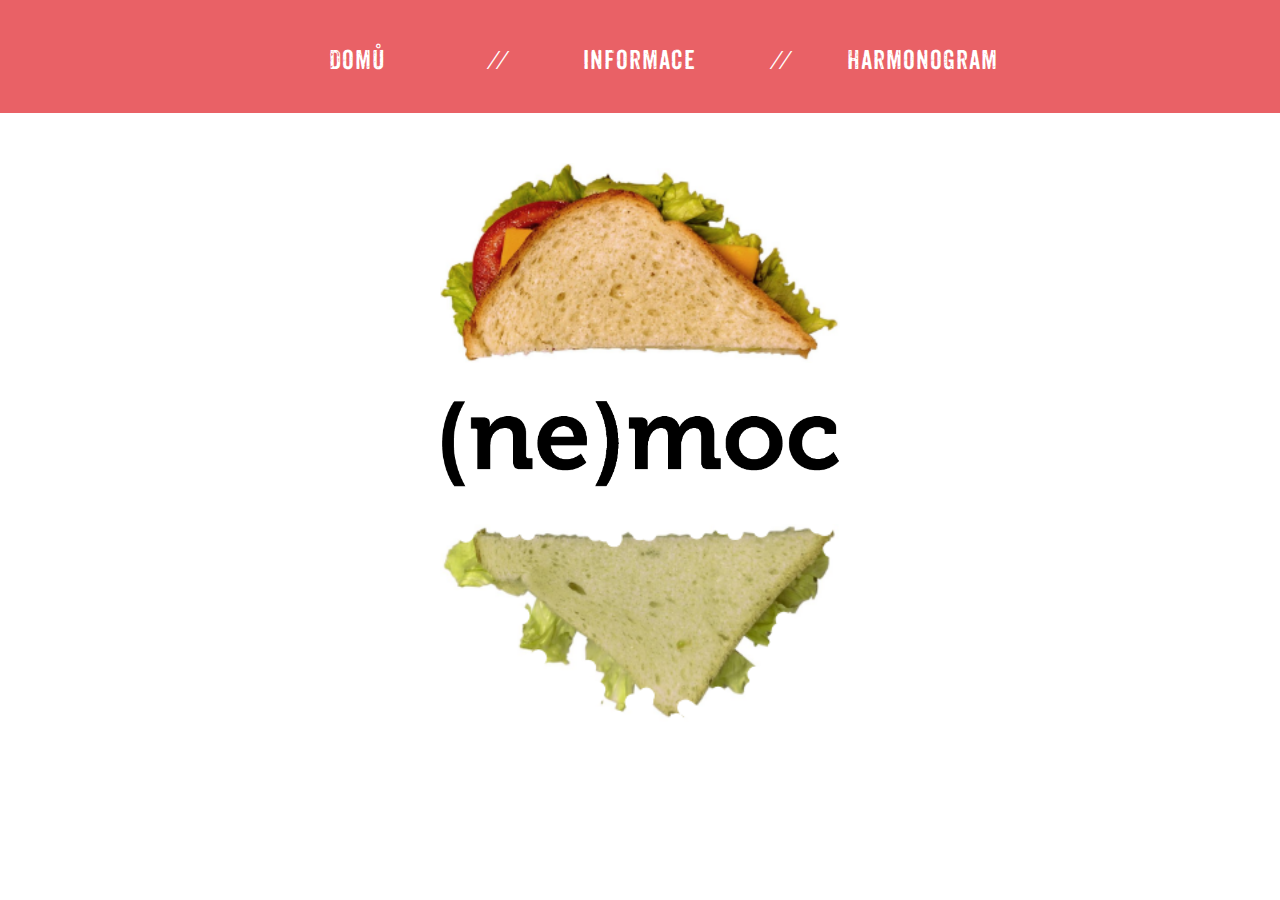
<file: index.html>
<!DOCTYPE html>
<html lang="cs">
<head>

  <meta charset="utf-8">
  <title>(ne)moc | Symposion GJK 2016</title>
  <meta name="description" content="Symposion je přednáškové fórum pořádané studenty Gymnázia Jana Keplera. Letošní ročník se uskuteční ve dnech 16. - 18. listopadu 2016. Těšit se můžete na řadu osobností nejen české akademické scény.">
  <meta name="author" content="Jan Preiss, Václav Volhejn">
  <meta name="viewport" content="width=device-width, initial-scale=1">
  <link href="https://fonts.googleapis.com/css?family=Raleway&amp;subset=latin-ext" rel="stylesheet">
  <link rel="stylesheet" href="css/normalize.css">
  <link rel="stylesheet" href="css/skeleton.css">
  <link rel="stylesheet" href="css/style.css">
  
  <link rel="apple-touch-icon" sizes="57x57" href="/apple-icon-57x57.png">
  <link rel="apple-touch-icon" sizes="60x60" href="/apple-icon-60x60.png">
  <link rel="apple-touch-icon" sizes="72x72" href="/apple-icon-72x72.png">
  <link rel="apple-touch-icon" sizes="76x76" href="/apple-icon-76x76.png">
  <link rel="apple-touch-icon" sizes="114x114" href="/apple-icon-114x114.png">
  <link rel="apple-touch-icon" sizes="120x120" href="/apple-icon-120x120.png">
  <link rel="apple-touch-icon" sizes="144x144" href="/apple-icon-144x144.png">
  <link rel="apple-touch-icon" sizes="152x152" href="/apple-icon-152x152.png">
  <link rel="apple-touch-icon" sizes="180x180" href="/apple-icon-180x180.png">
  <link rel="icon" type="image/png" sizes="192x192"  href="/android-icon-192x192.png">
  <link rel="icon" type="image/png" sizes="32x32" href="/favicon-32x32.png">
  <link rel="icon" type="image/png" sizes="96x96" href="/favicon-96x96.png">
  <link rel="icon" type="image/png" sizes="16x16" href="/favicon-16x16.png">
  <link rel="manifest" href="/manifest.json">
  <meta name="msapplication-TileColor" content="#ffffff">
  <meta name="msapplication-TileImage" content="/ms-icon-144x144.png">
  <meta name="theme-color" content="#ffffff">
  <script>
    (function (i, s, o, g, r, a, m) {
      i['GoogleAnalyticsObject'] = r;
      i[r] = i[r] || function () {
        (i[r].q = i[r].q || []).push(arguments)
      }, i[r].l = 1 * new Date();
      a = s.createElement(o),
        m = s.getElementsByTagName(o)[0];
      a.async = 1;
      a.src = g;
      m.parentNode.insertBefore(a, m)
    })(window, document, 'script', '//www.google-analytics.com/analytics.js', 'ga');
    ga('create', 'UA-69182521-1', 'auto');
    ga('send', 'pageview');
  </script>
</head>
<body>
    
  <div class="ribbon">
        <nav>
          <ul id="menu">
            <li><a href="index.html">Domů</a></li>
            <li class="mediator">//</li>
            <li><a href="info.html">Informace</a></li>
            <li class="mediator">//</li>
            <li><a href="harmonogram.php">Harmonogram</a></li>
          </ul>
        </nav>
  </div>
  <div class="container limited" style="background">
    
    <!-- main image to be replaced by video -->
    <div id="main" class="row">
      <div id="banner">
        <img src="images/up.jpg" class="u-full-width sandwichImg" id="up">
        <canvas class="u-full-width sandwichCanvas" id="upCanvas"></canvas>
        <img src="images/nemoc.png" alt="nemoc" class="u-full-width nemoc">
        <img src="images/down.jpg" class="u-full-width sandwichImg" id="down">
        <canvas class="u-full-width sandwichCanvas" id="downCanvas"></canvas>
      </div>
    </div>
  </div>
  <script src="js/animation.js"></script>
</body>
</html>
</file>
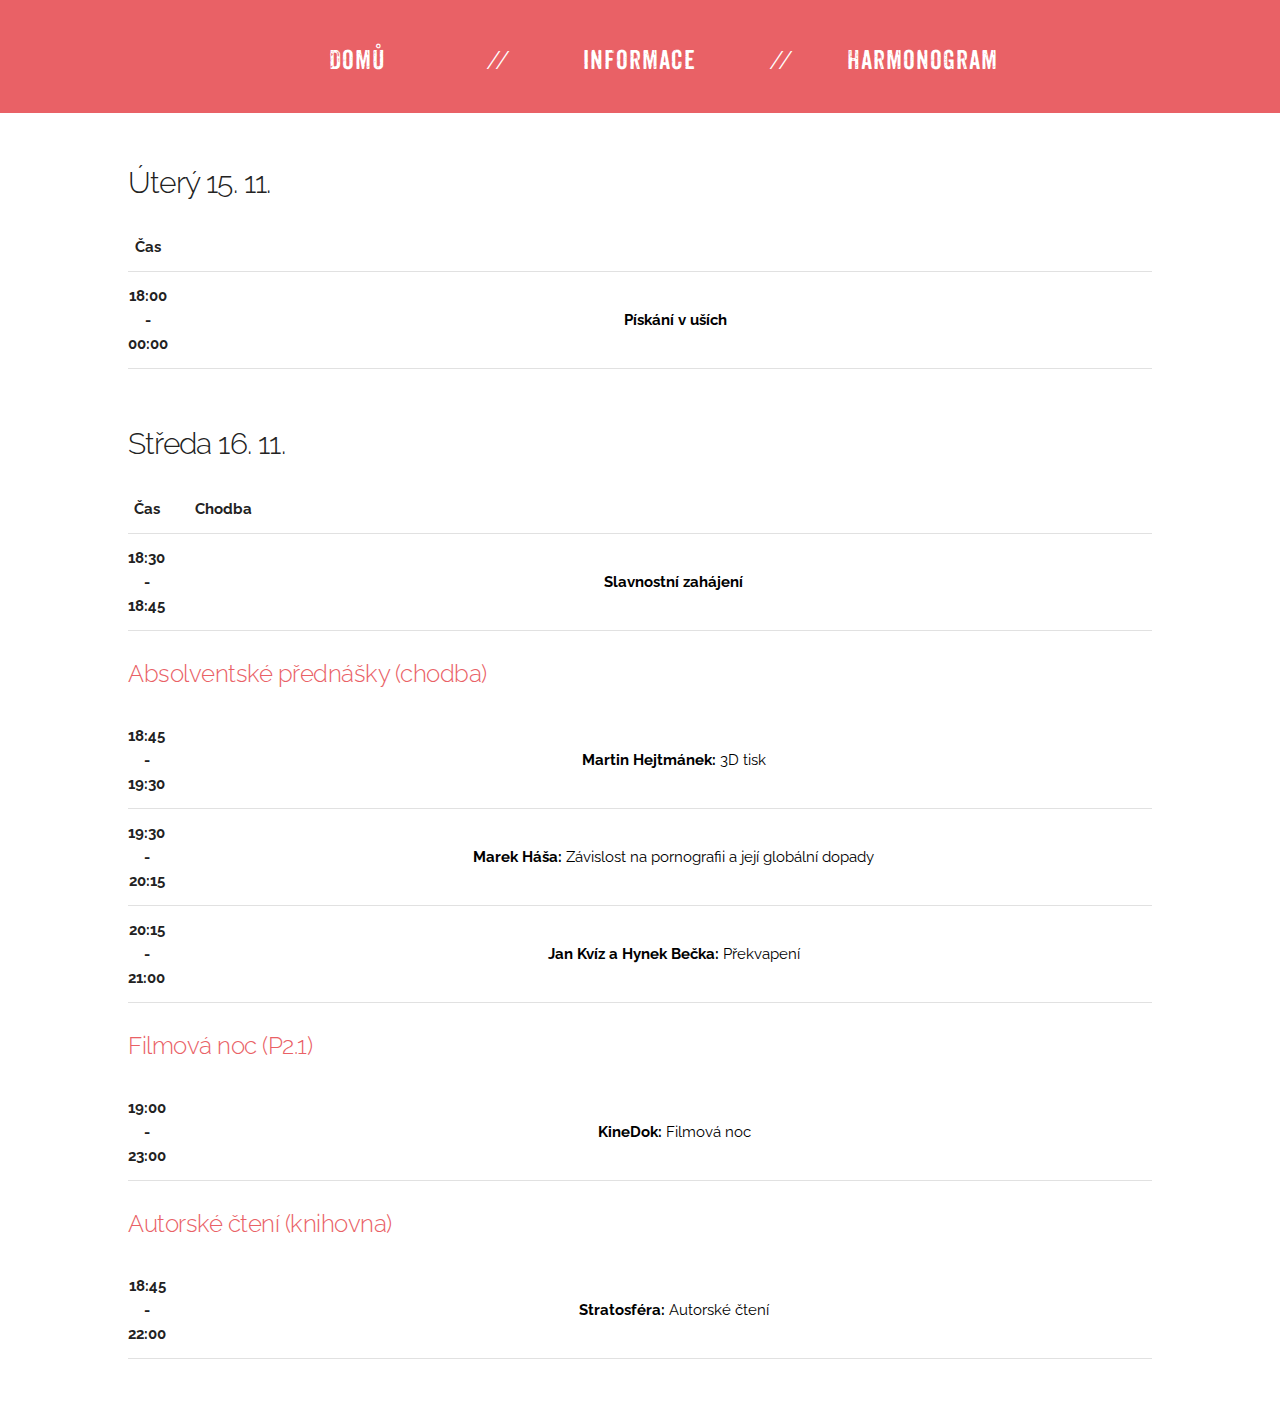
<file: harmonogramWed.html>
<!DOCTYPE html>
<html lang="cs">
<head>

  <meta charset="utf-8">
  <title>Harmonogram | Symposion GJK 2016</title>
  <meta name="description" content="Symposion je přednáškové fórum pořádané studenty Gymnázia Jana Keplera. Letošní ročník se uskuteční ve dnech 16. - 18. listopadu 2016. Těšit se můžete na řadu osobností nejen české akademické scény.">
  <meta name="author" content="Jan Preiss, Václav Volhejn">
  <meta name="viewport" content="width=device-width, initial-scale=1">
  <link href="https://fonts.googleapis.com/css?family=Raleway&amp;subset=latin-ext" rel="stylesheet">
  <link rel="stylesheet" href="css/normalize.css">
  <link rel="stylesheet" href="css/skeleton.css">
  <link rel="stylesheet" href="css/style.css">
  
  <link rel="apple-touch-icon" sizes="57x57" href="/apple-icon-57x57.png">
<link rel="apple-touch-icon" sizes="60x60" href="/apple-icon-60x60.png">
<link rel="apple-touch-icon" sizes="72x72" href="/apple-icon-72x72.png">
<link rel="apple-touch-icon" sizes="76x76" href="/apple-icon-76x76.png">
<link rel="apple-touch-icon" sizes="114x114" href="/apple-icon-114x114.png">
<link rel="apple-touch-icon" sizes="120x120" href="/apple-icon-120x120.png">
<link rel="apple-touch-icon" sizes="144x144" href="/apple-icon-144x144.png">
<link rel="apple-touch-icon" sizes="152x152" href="/apple-icon-152x152.png">
<link rel="apple-touch-icon" sizes="180x180" href="/apple-icon-180x180.png">
<link rel="icon" type="image/png" sizes="192x192"  href="/android-icon-192x192.png">
<link rel="icon" type="image/png" sizes="32x32" href="/favicon-32x32.png">
<link rel="icon" type="image/png" sizes="96x96" href="/favicon-96x96.png">
<link rel="icon" type="image/png" sizes="16x16" href="/favicon-16x16.png">
<link rel="manifest" href="/manifest.json">
<meta name="msapplication-TileColor" content="#ffffff">
<meta name="msapplication-TileImage" content="/ms-icon-144x144.png">
<meta name="theme-color" content="#ffffff">
<script>
  (function (i, s, o, g, r, a, m) {
    i['GoogleAnalyticsObject'] = r;
    i[r] = i[r] || function () {
      (i[r].q = i[r].q || []).push(arguments)
    }, i[r].l = 1 * new Date();
    a = s.createElement(o),
      m = s.getElementsByTagName(o)[0];
    a.async = 1;
    a.src = g;
    m.parentNode.insertBefore(a, m)
  })(window, document, 'script', '//www.google-analytics.com/analytics.js', 'ga');
  ga('create', 'UA-69182521-1', 'auto');
  ga('send', 'pageview');
</script>
</head>
<body>

  <div class="ribbon">
        <nav>
          <ul id="menu">
            <li><a href="index.html">Domů</a></li>
            <li class="mediator">//</li>
            <li><a href="info.html">Informace</a></li>
            <li class="mediator">//</li>
            <li><a href="harmonogram.php">Harmonogram</a></li>
          </ul>
        </nav>
  </div>

  <div class="container">
    <div id="main" class="row">
      <h4>Úterý 15. 11.</h4>
      <table class="u-full-width u-max-full-width">
        <thead>
          <tr>
            <th class="centered">Čas</th>
            <th></th>
          </tr>
        </thead>
        <tbody>
          <tr>
            <th style="white-space:nowrap">
              18:00<br>-<br>00:00
            </th>
            <td style="width: 99%" class="centered">
              <a href="profil.php?id=49">
                <strong>Pískání v uších</strong>
              </a>
            </td>
          </tr>
        </tbody>
      </table>
    </div>
  </div>

  <div class="container">
    <div id="main" class="row">
       <h4>Středa 16. 11.</h4>
        <table class="u-full-width u-max-full-width">
          <thead>
            <tr>
              <th class="centered">Čas</th>
              <th style="text-align: left">Chodba</th>
            </tr>
          </thead>
          <tbody>
          <tr>
            <th style="white-space:nowrap">18:30<br>-<br>18:45</th>  
 
            <td style="width: 99%" class="centered"><a href="profil.php?id=53"><strong>Slavnostní zahájení</strong></a></td>
          </tr>
          </tbody>
        </table>
      
      <h5>Absolventské přednášky (chodba)</h5>
             <table class="u-full-width u-max-full-width">
          <tbody>
          <tr>
            <th style="white-space:nowrap">18:45<br>-<br>19:30</th>  
            <td style="width: 99%" class="centered"><a href="profil.php?id=50"><strong>Martin Hejtmánek:</strong> 3D tisk</a></td>
          </tr>
          <tr>
            <th style="white-space:nowrap">19:30<br>-<br>20:15</th>  
            <td style="width: 99%" class="centered"><a href="profil.php?id=51"><strong>Marek Háša:</strong> Závislost na pornografii a její globální dopady</a></td>
          </tr>
          <tr>
            <th style="white-space:nowrap">20:15<br>-<br>21:00</th>  
            <td style="width: 99%" class="centered"><a href="profil.php?id=52"><strong>Jan Kvíz a Hynek Bečka:</strong> Překvapení</a></td>
          </tr>
          </tbody>
        </table>
      
      <h5>Filmová noc (P2.1)</h5>
             <table class="u-full-width u-max-full-width">
          <tbody>
          <tr>
            <th style="white-space:nowrap">19:00<br>-<br>23:00</th>  
            <td style="width: 99%" class="centered"><a href="profil.php?id=48"><strong>KineDok:</strong> Filmová noc</a></td>
          </tr>
          </tbody>
        </table>
      
      <h5>Autorské čtení (knihovna)</h5>
             <table class="u-full-width u-max-full-width">
          <tbody>
          <tr>
            <th style="white-space:nowrap">18:45<br>-<br>22:00</th>  
            <td style="width: 99%" class="centered"><a href="profil.php?id=54"><strong>Stratosféra:</strong> Autorské čtení</a></td>
          </tbody>
        </table>
      
    </div>
  </div>
</body>
</html>
</file>
<file: css/skeleton.css>
/*
* Skeleton V2.0.4
* Copyright 2014, Dave Gamache
* www.getskeleton.com
* Free to use under the MIT license.
* http://www.opensource.org/licenses/mit-license.php
* 12/29/2014
*/


/* Table of contents
––––––––––––––––––––––––––––––––––––––––––––––––––
- Grid
- Base Styles
- Typography
- Links
- Buttons
- Forms
- Lists
- Code
- Tables
- Spacing
- Utilities
- Clearing
- Media Queries
*/


/* Grid
–––––––––––––––––––––––––––––––––––––––––––––––––– */
.container {
  position: relative;
  width: 100%;
  max-width: 800px;
  margin: 0 auto;
  padding: 0 20px;
  box-sizing: border-box; }
.column,
.columns {
  width: 100%;
  float: left;
  box-sizing: border-box; }

/* For devices larger than 400px */
@media (min-width: 400px) {
  .container {
    width: 85%;
    padding: 0; }
}

/* For devices larger than 550px */
@media (min-width: 550px) {
  .container {
    width: 80%; }
  .column,
  .columns {
    margin-left: 4%; }
  .column:first-child,
  .columns:first-child {
    margin-left: 0; }

  .one.column,
  .one.columns                    { width: 4.66666666667%; }
  .two.columns                    { width: 13.3333333333%; }
  .three.columns                  { width: 22%;            }
  .four.columns                   { width: 30.6666666667%; }
  .five.columns                   { width: 39.3333333333%; }
  .six.columns                    { width: 48%;            }
  .seven.columns                  { width: 56.6666666667%; }
  .eight.columns                  { width: 65.3333333333%; }
  .nine.columns                   { width: 74.0%;          }
  .ten.columns                    { width: 82.6666666667%; }
  .eleven.columns                 { width: 91.3333333333%; }
  .twelve.columns                 { width: 100%; margin-left: 0; }

  .one-third.column               { width: 30.6666666667%; }
  .two-thirds.column              { width: 65.3333333333%; }

  .one-half.column                { width: 48%; }

  /* Offsets */
  .offset-by-one.column,
  .offset-by-one.columns          { margin-left: 8.66666666667%; }
  .offset-by-two.column,
  .offset-by-two.columns          { margin-left: 17.3333333333%; }
  .offset-by-three.column,
  .offset-by-three.columns        { margin-left: 26%;            }
  .offset-by-four.column,
  .offset-by-four.columns         { margin-left: 34.6666666667%; }
  .offset-by-five.column,
  .offset-by-five.columns         { margin-left: 43.3333333333%; }
  .offset-by-six.column,
  .offset-by-six.columns          { margin-left: 52%;            }
  .offset-by-seven.column,
  .offset-by-seven.columns        { margin-left: 60.6666666667%; }
  .offset-by-eight.column,
  .offset-by-eight.columns        { margin-left: 69.3333333333%; }
  .offset-by-nine.column,
  .offset-by-nine.columns         { margin-left: 78.0%;          }
  .offset-by-ten.column,
  .offset-by-ten.columns          { margin-left: 86.6666666667%; }
  .offset-by-eleven.column,
  .offset-by-eleven.columns       { margin-left: 95.3333333333%; }

  .offset-by-one-third.column,
  .offset-by-one-third.columns    { margin-left: 34.6666666667%; }
  .offset-by-two-thirds.column,
  .offset-by-two-thirds.columns   { margin-left: 69.3333333333%; }

  .offset-by-one-half.column,
  .offset-by-one-half.columns     { margin-left: 52%; }

}


/* Base Styles
–––––––––––––––––––––––––––––––––––––––––––––––––– */
/* NOTE
html is set to 62.5% so that all the REM measurements throughout Skeleton
are based on 10px sizing. So basically 1.5rem = 15px :) */
html {
  font-size: 62.5%; }
body {
  font-size: 1.5em; /* currently ems cause chrome bug misinterpreting rems on body element */
  line-height: 1.6;
  font-weight: 400;
  font-family: "Raleway", "HelveticaNeue", "Helvetica Neue", Helvetica, Arial, sans-serif;
  color: #222; }


/* Typography
–––––––––––––––––––––––––––––––––––––––––––––––––– */
h1, h2, h3, h4, h5, h6 {
  margin-top: 0;
  margin-bottom: 2rem;
  font-weight: 300; }
h1 { font-size: 4.0rem; line-height: 1.2;  letter-spacing: -.1rem;}
h2 { font-size: 3.6rem; line-height: 1.25; letter-spacing: -.1rem; }
h3 { font-size: 3.0rem; line-height: 1.3;  letter-spacing: -.1rem; }
h4 { font-size: 2.4rem; line-height: 1.35; letter-spacing: -.08rem; }
h5 { font-size: 1.8rem; line-height: 1.5;  letter-spacing: -.05rem; }
h6 { font-size: 1.5rem; line-height: 1.6;  letter-spacing: 0; }

/* Larger than phablet */
@media (min-width: 550px) {
  h1 { font-size: 5.0rem; }
  h2 { font-size: 4.2rem; }
  h3 { font-size: 3.6rem; }
  h4 { font-size: 3.0rem; }
  h5 { font-size: 2.4rem; }
  h6 { font-size: 1.5rem; }
}

p {
  margin-top: 0; }


/* Links
–––––––––––––––––––––––––––––––––––––––––––––––––– */
a {
  color: #1EAEDB; }
a:hover {
  color: #0FA0CE; }


/* Buttons
–––––––––––––––––––––––––––––––––––––––––––––––––– */
.button,
button,
input[type="submit"],
input[type="reset"],
input[type="button"] {
  display: inline-block;
  height: 38px;
  padding: 0 30px;
  color: #555;
  text-align: center;
  font-size: 11px;
  font-weight: 600;
  line-height: 38px;
  letter-spacing: .1rem;
  text-transform: uppercase;
  text-decoration: none;
  white-space: nowrap;
  background-color: transparent;
  border-radius: 4px;
  border: 1px solid #bbb;
  cursor: pointer;
  box-sizing: border-box; }
.button:hover,
button:hover,
input[type="submit"]:hover,
input[type="reset"]:hover,
input[type="button"]:hover,
.button:focus,
button:focus,
input[type="submit"]:focus,
input[type="reset"]:focus,
input[type="button"]:focus {
  color: #333;
  border-color: #888;
  outline: 0; }
.button.button-primary,
button.button-primary,
input[type="submit"].button-primary,
input[type="reset"].button-primary,
input[type="button"].button-primary {
  color: #FFF;
  background-color: #33C3F0;
  border-color: #33C3F0; }
.button.button-primary:hover,
button.button-primary:hover,
input[type="submit"].button-primary:hover,
input[type="reset"].button-primary:hover,
input[type="button"].button-primary:hover,
.button.button-primary:focus,
button.button-primary:focus,
input[type="submit"].button-primary:focus,
input[type="reset"].button-primary:focus,
input[type="button"].button-primary:focus {
  color: #FFF;
  background-color: #1EAEDB;
  border-color: #1EAEDB; }


/* Forms
–––––––––––––––––––––––––––––––––––––––––––––––––– */
input[type="email"],
input[type="number"],
input[type="search"],
input[type="text"],
input[type="tel"],
input[type="url"],
input[type="password"],
textarea,
select {
  height: 38px;
  padding: 6px 10px; /* The 6px vertically centers text on FF, ignored by Webkit */
  background-color: #fff;
  border: 1px solid #D1D1D1;
  border-radius: 4px;
  box-shadow: none;
  box-sizing: border-box; }
/* Removes awkward default styles on some inputs for iOS */
input[type="email"],
input[type="number"],
input[type="search"],
input[type="text"],
input[type="tel"],
input[type="url"],
input[type="password"],
textarea {
  -webkit-appearance: none;
     -moz-appearance: none;
          appearance: none; }
textarea {
  min-height: 65px;
  padding-top: 6px;
  padding-bottom: 6px; }
input[type="email"]:focus,
input[type="number"]:focus,
input[type="search"]:focus,
input[type="text"]:focus,
input[type="tel"]:focus,
input[type="url"]:focus,
input[type="password"]:focus,
textarea:focus,
select:focus {
  border: 1px solid #33C3F0;
  outline: 0; }
label,
legend {
  display: block;
  margin-bottom: .5rem;
  font-weight: 600; }
fieldset {
  padding: 0;
  border-width: 0; }
input[type="checkbox"],
input[type="radio"] {
  display: inline; }
label > .label-body {
  display: inline-block;
  margin-left: .5rem;
  font-weight: normal; }


/* Lists
–––––––––––––––––––––––––––––––––––––––––––––––––– */
ul {
  list-style: circle inside; }
ol {
  list-style: decimal inside; }
ol, ul {
  padding-left: 0;
  margin-top: 0; }
ul ul,
ul ol,
ol ol,
ol ul {
  margin: 1.5rem 0 1.5rem 3rem;
  font-size: 90%; }
li {
  margin-bottom: 1rem; }


/* Code
–––––––––––––––––––––––––––––––––––––––––––––––––– */
code {
  padding: .2rem .5rem;
  margin: 0 .2rem;
  font-size: 90%;
  white-space: nowrap;
  background: #F1F1F1;
  border: 1px solid #E1E1E1;
  border-radius: 4px; }
pre > code {
  display: block;
  padding: 1rem 1.5rem;
  white-space: pre; }


/* Tables
–––––––––––––––––––––––––––––––––––––––––––––––––– */
th,
td {
  padding: 12px 15px;
  text-align: left;
  border-bottom: 1px solid #E1E1E1; }
th:first-child,
td:first-child {
  padding-left: 0; }
th:last-child,
td:last-child {
  padding-right: 0; }


/* Spacing
–––––––––––––––––––––––––––––––––––––––––––––––––– */
button,
.button {
  margin-bottom: 1rem; }
input,
textarea,
select,
fieldset {
  margin-bottom: 1.5rem; }
pre,
blockquote,
dl,
figure,
table,
p,
ul,
ol,
form {
  margin-bottom: 2.5rem; }


/* Utilities
–––––––––––––––––––––––––––––––––––––––––––––––––– */
.u-full-width {
  width: 100%;
  box-sizing: border-box; }
.u-max-full-width {
  max-width: 100%;
  box-sizing: border-box; }
.u-pull-right {
  float: right; }
.u-pull-left {
  float: left; }


/* Misc
–––––––––––––––––––––––––––––––––––––––––––––––––– */
hr {
  margin-top: 3rem;
  margin-bottom: 3.5rem;
  border-width: 0;
  border-top: 1px solid #E1E1E1; }


/* Clearing
–––––––––––––––––––––––––––––––––––––––––––––––––– */

/* Self Clearing Goodness */
.container:after,
.row:after,
.u-cf {
  content: "";
  display: table;
  clear: both; }


/* Media Queries
–––––––––––––––––––––––––––––––––––––––––––––––––– */
/*
Note: The best way to structure the use of media queries is to create the queries
near the relevant code. For example, if you wanted to change the styles for buttons
on small devices, paste the mobile query code up in the buttons section and style it
there.
*/


/* Larger than mobile */
@media (min-width: 400px) {}

/* Larger than phablet (also point when grid becomes active) */
@media (min-width: 550px) {}

/* Larger than tablet */
@media (min-width: 750px) {}

/* Larger than desktop */
@media (min-width: 1000px) {}

/* Larger than Desktop HD */
@media (min-width: 1200px) {}
</file>
<file: css/style.css>
@charset "UTF-8";

@font-face {
	font-family: 'Anodyne';
	src: url('../fonts/Anodyne.eot');
	src: local('☺'), url('../fonts/Anodyne.woff') format('woff'), url('../fonts/Anodyne.ttf') format('truetype'), url('../fonts/Anodyne.svg') format('svg');
	font-weight: normal;
	font-style: normal;
}

@keyframes fadeInUp {
  0% {
    opacity: 0;
    transform: translate3d(0, 100%, 0);
  }

  100% {
    opacity: 1;
    transform: none;
  }
}

.ribbon{
  padding: 0.2em 0 0.2em;
  height: 100px;
  width: 100%;
  background-color:rgb(233,97,102);
  color: white;
  text-align: center;
  font-size: 2.2em;
  margin-bottom: 1.5em;
}

#main
{
    animation-duration: 0.7s;
    transition-timing-function: ease-in;
    animation-fill-mode: both;
    animation-name: fadeInUp;
    padding-bottom: 2em;
}

#menu
{
	list-style-type:none;
    height: 100px;
    line-height: 100px;
	width:100%;
	margin:auto;
	transition:700ms;
}
#menu li
{
	text-align:center;
	float:left;
	width:100%;
	line-height:40px;
	display:block;
	font-size:0.8em;
	font-weight:300;
	letter-spacing:1.0px;
	color:white;
}
#menu li a
{
	text-decoration:none;
	color:inherit;
	font-weight:inherit;
    font-family: "Anodyne";
    transition: 400ms;
}
#menu li a:hover
{
  color:#FFDADB;
}
.mediator
{
  display: none !important;
}
#banner
{
  width: 85%;
  margin: auto;
}
nav
{
  margin: 1em auto 0 auto;
  max-width: 800px;
}
.image
{
  padding: 30px 0 30px;
  width:60%;
  margin-left: 20%;
}
th, .centered
{
  text-align: center;
}
.justified
{
  text-align: justify;
}
.nemoc
{
  padding: 30px 0 30px;
}
.topMarginated
{
  margin-top: 2.5em;
}
td a
{
  text-decoration: none;
  color:black;
  transition: 400ms;
}
td a:hover
{
  color:rgb(233,97,102);
}
h5
{
  color:rgb(233,97,102);
}
a
{
  color:rgb(233,97,102);
  transition: 400ms;
}
a:hover
{
  color:rgb(150,150,150);
}
.container{
  max-width: 1400px;
}
.container.limited
{
  max-width: 800px;
}
.media
{
  max-width: 95%;
  height: 80px;
  margin: 0 auto 0 auto;
  padding: 20px 10px 20px;
}
.media.portrait
{
  padding: 0;
  height: 120px;
}
.media.goout
{
  width: 10%;
}
@media (max-width:880px){
  table.standard td
  {
    width: 100%;
    float: left;
    vertical-align: middle;
  }
  thead
  {
    display: none;
  }
  tr{
    border-top: 1px solid #E1E1E1;
  }
  td, th
  {
    border: 0px;
  }
  td:nth-child(2)::before{
    content: "Aula - ";
    font-style: italic;
  }
  td:nth-child(3)::before{
    content: "USV - ";
    font-style: italic;
  }
  td:nth-child(4)::before{
    content: "Sborovna - ";
    font-style: italic;
  }
  td:nth-child(5)::before{
    content: "P2.1 - ";
    font-style: italic;
  }
  td:nth-child(6)::before{
    content: "P2.2 - ";
    font-style: italic;
  }
  td:nth-child(7)::before{
    content: "P2.3 - ";
    font-style: italic;
  }
  .special::before{
    content: "" !important;
  }
  .empty{
    display: none;
  }
}
@media (min-width:600px){
  #menu li
  {
    width: 29.333%;
  }
  .mediator
  {
  display: block !important;
  width: 6% !important;
  }
  #banner
  {
    width: 50%;
  }
}
@media (max-width:599px){
  #menu
  {
    height: auto;
  }
  .ribbon
  {
    height: 200px;
  }
}
/*@media(max-width:441px){*/
  .media
  {
    display: block;
    height: auto !important;
    width: 50%;
  }
  .media.portrait
  {
    width: 25%;
  }
/*}*/
@media(max-width:700px){
  .media
  {
    width:80%;
  }
  .media.portrait
  {
    width: 50%;
  }
  .media.goout{
    width: 20%;
  }
  
}

.sandwichCanvas {
  user-select: none;
  -webkit-user-select: none;
  -moz-user-select: none;
}

.sandwichImg {
  display: none;
}
</file>
